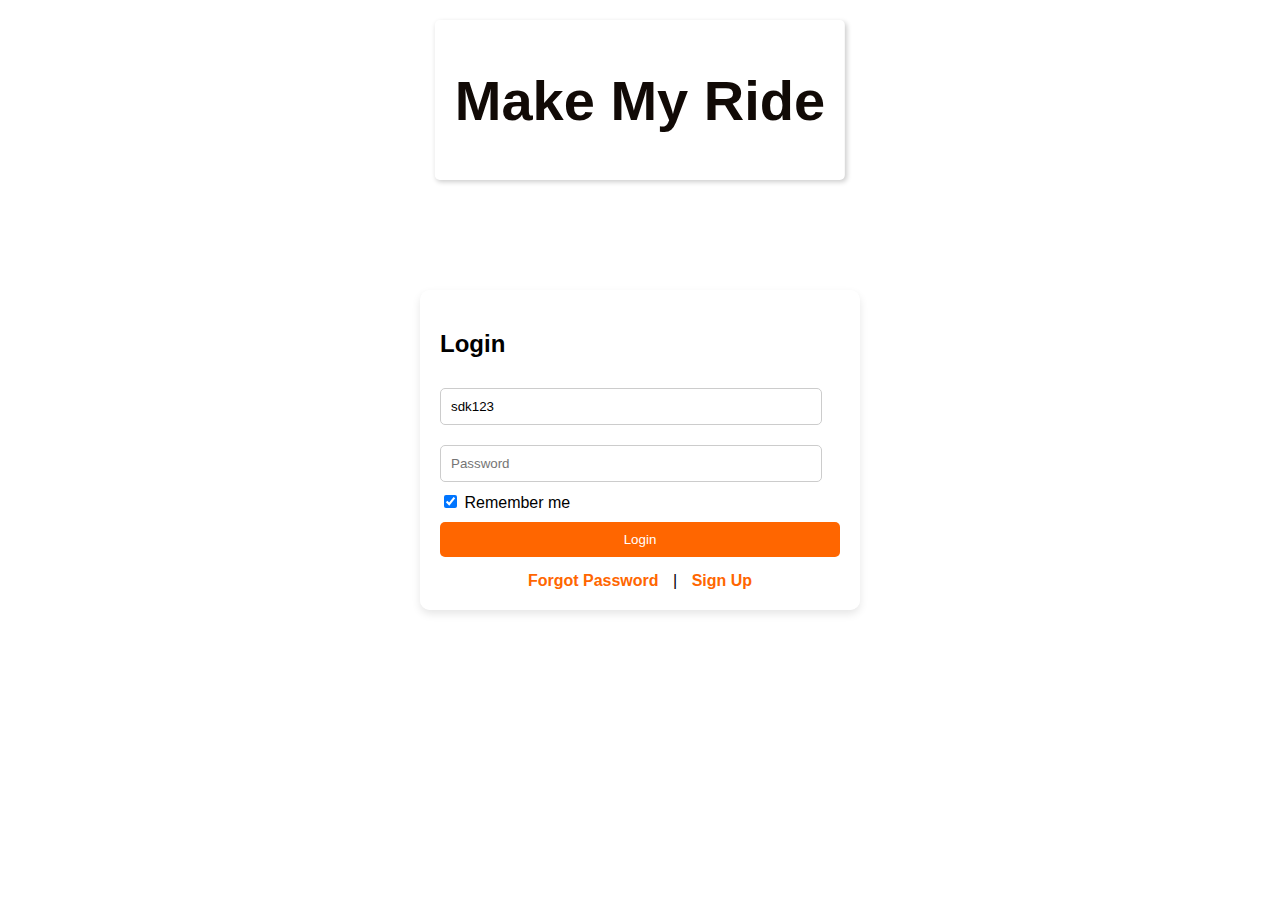
<file: login.html>
<!DOCTYPE html>
<html lang="en">
<head>
    <meta charset="UTF-8">
    <meta name="viewport" content="width=device-width, initial-scale=1.0">
    <title>Bus Booking</title>
    <style>
        /* General styling for body and container */
        body {
            margin: 0;
            font-family: 'Arial', sans-serif;
            background: url('https://image.made-in-china.com/2f0j00RtPYCVQcFEbL/Slk6122gt-Coach-Tourist-Bus-New-Bus-Luxury-Bus.jpg') no-repeat center center fixed;
            background-size: cover;
            display: flex;
            flex-direction: column;
            justify-content: center;
            align-items: center;
            height: 100vh;
        }

        .container {
            background-color: rgba(255, 255, 255, 0.9);
            padding: 20px;
            border-radius: 10px;
            width: 400px;
            box-shadow: 0px 4px 8px rgba(0, 0, 0, 0.1);
            position: relative;
        }

        /* Unique Left Corner Heading */
        .header {
    position: absolute;
    top: 20px;
    left: 50%;
    transform: translateX(-50%); /* This centers the element horizontally */
    font-size: 28px;
    font-family: 'Copperplate Gothic Light', sans-serif;
    font-weight: bold;
    color: #110a06; /* Unique color */
    padding: 10px 20px;
    border-radius: 5px;
    box-shadow: 2px 2px 5px rgba(0, 0, 0, 0.2);
}


        /* Form elements styling */
        input[type="text"], input[type="password"], input[type="email"] {
            width: 90%;
            padding: 10px;
            margin: 10px 0;
            border-radius: 5px;
            border: 1px solid #ccc;
        }

        button {
            width: 100%;
            padding: 10px;
            background-color: #ff6600;
            color: white;
            border: none;
            border-radius: 5px;
            cursor: pointer;
            margin-top: 10px;
        }

        button:hover {
            background-color: #ff3300;
        }

        /* Default visible section */
        .section {
            display: none;
        }

        #login-section {
            display: block; /* Login form is visible by default */
        }

        /* Styling for the options (Forgot Password and Sign Up) */
        .options {
            text-align: center;
            margin-top: 15px;
        }

        .options a {
            color: #ff6600;
            text-decoration: none;
            font-weight: bold;
            margin: 0 10px;
        }

        .options a:hover {
            text-decoration: underline;
        }
    </style>
</head>
<body>
    <!-- Unique Left Corner Heading -->
    <div class="header">
        <h1>Make My Ride</h1>
    </div>

    <div class="container">
        <!-- Login Section -->
        <div id="login-section" class="section">
            <h2>Login</h2>
            <form id="login-form">
                <input type="text" id="login-username" name="username" placeholder="Username" required>
                <input type="password" id="login-password" name="password" placeholder="Password" required>
                <input type="checkbox" id="remember-me" name="remember-me">
                <label for="remember-me">Remember me</label>
                <button type="submit" id="login-submit-button">Login</button>
                <div class="options">
                    <a href="#" id="forgot-password-link">Forgot Password</a> |
                    <a href="#" id="sign-up-link">Sign Up</a>
                </div>
            </form>
        </div>

        <!-- Forgot Password Section -->
        <div id="forgot-password-section" class="section">
            <h2>Forgot Password</h2>
            <form id="forgot-password-form">
                <input type="email" id="forgot-email" name="email" placeholder="Enter your email" required>
                <button type="button" id="send-reset-link-button">Send Reset Link</button>
                <a href="#" id="back-to-login-from-forgot">Back to Login</a>
            </form>
        </div>

        <!-- Sign Up Section -->
        <div id="signup-section" class="section">
            <h2>Sign Up</h2>
            <form id="signup-form">
                <input type="text" id="signup-username" name="username" placeholder="Username" required>
                <input type="email" id="signup-email" name="email" placeholder="Email" required>
                <input type="password" id="signup-password" name="password" placeholder="Password" required>
                <input type="text" id="signup-mobile" name="mobile" placeholder="Mobile Number" required>
                <button type="button" id="signup-submit-button">Sign Up</button>
                <a href="#" id="back-to-login-from-signup">Back to Login</a>
            </form>
        </div>
    </div>

    <script>
        document.addEventListener('DOMContentLoaded', (event) => {
            const loginForm = document.getElementById('login-form');
            const usernameInput = document.getElementById('login-username');
            const passwordInput = document.getElementById('login-password');
            const rememberMeCheckbox = document.getElementById('remember-me');

            // Sample credentials for testing purposes
            const SAMPLE_USERNAME = 'sdk123';
            const SAMPLE_PASSWORD = 'password123';

            // Initialize local storage with sample credentials
            localStorage.setItem('savedUsername', SAMPLE_USERNAME);
            localStorage.setItem('savedPassword', SAMPLE_PASSWORD);
            localStorage.setItem('rememberMe', 'true');

            // Load saved credentials from local storage
            // Load saved credentials from local storage
            // Load saved credentials from local storage
            if (localStorage.getItem('rememberMe') === 'true') {
                usernameInput.value = localStorage.getItem('savedUsername') || '';
                rememberMeCheckbox.checked = true;
                // Password will not be auto-filled for security reasons
                }
            loginForm.addEventListener('submit', function(event) {
                event.preventDefault();

                if (rememberMeCheckbox.checked) {
                    localStorage.setItem('savedUsername', usernameInput.value);
                    localStorage.setItem('savedPassword', passwordInput.value);
                    localStorage.setItem('rememberMe', 'true');
                } else {
                    localStorage.removeItem('savedUsername');
                    localStorage.removeItem('savedPassword');
                    localStorage.setItem('rememberMe', 'false');
                }

                // Handle successful login
                alert('Login submitted with username: ' + usernameInput.value);

                // Redirect to index.html
                window.location.href = 'index.html'; // Ensure 'index.html' is the correct path
            });

            document.getElementById('forgot-password-link').addEventListener('click', function(event) {
                event.preventDefault();
                document.getElementById('login-section').style.display = 'none';
                document.getElementById('forgot-password-section').style.display = 'block';
            });

            document.getElementById('sign-up-link').addEventListener('click', function(event) {
                event.preventDefault();
                document.getElementById('login-section').style.display = 'none';
                document.getElementById('signup-section').style.display = 'block';
            });

            document.getElementById('back-to-login-from-forgot').addEventListener('click', function(event) {
                event.preventDefault();
                document.getElementById('forgot-password-section').style.display = 'none';
                document.getElementById('login-section').style.display = 'block';
            });

            document.getElementById('back-to-login-from-signup').addEventListener('click', function(event) {
                event.preventDefault();
                document.getElementById('signup-section').style.display = 'none';
                document.getElementById('login-section').style.display = 'block';
            });
        });
    </script>
</body>
</html>
</file>
